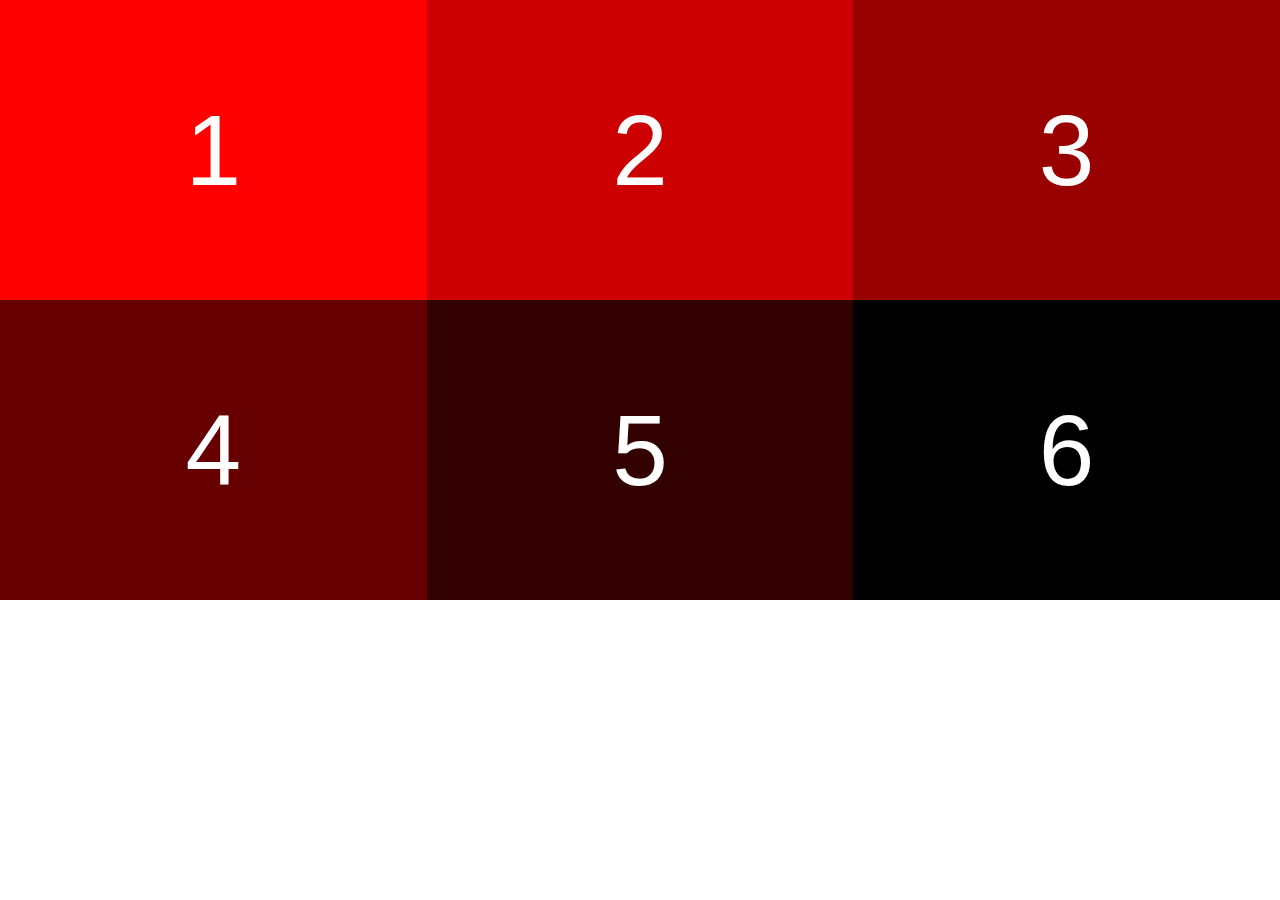
<file: index.html>
<!doctype html><html lang="en"><head><meta charset="UTF-8"><meta name="viewport" content="width=device-width, user-scalable=no, initial-scale=1.0, maximum-scale=1.0, minimum-scale=1.0"><meta http-equiv="X-UA-Compatible" content="ie=edge"><title>Snake</title><link rel="stylesheet" href="style.685acf19.css"></head><body> <div class="container"> <div class="block block--1">1</div> <div class="block block--2">2</div> <div class="block block--3">3</div> <div class="block block--4">4</div> <div class="block block--5">5</div> <div class="block block--6">6</div> </div> </body></html>
</file>
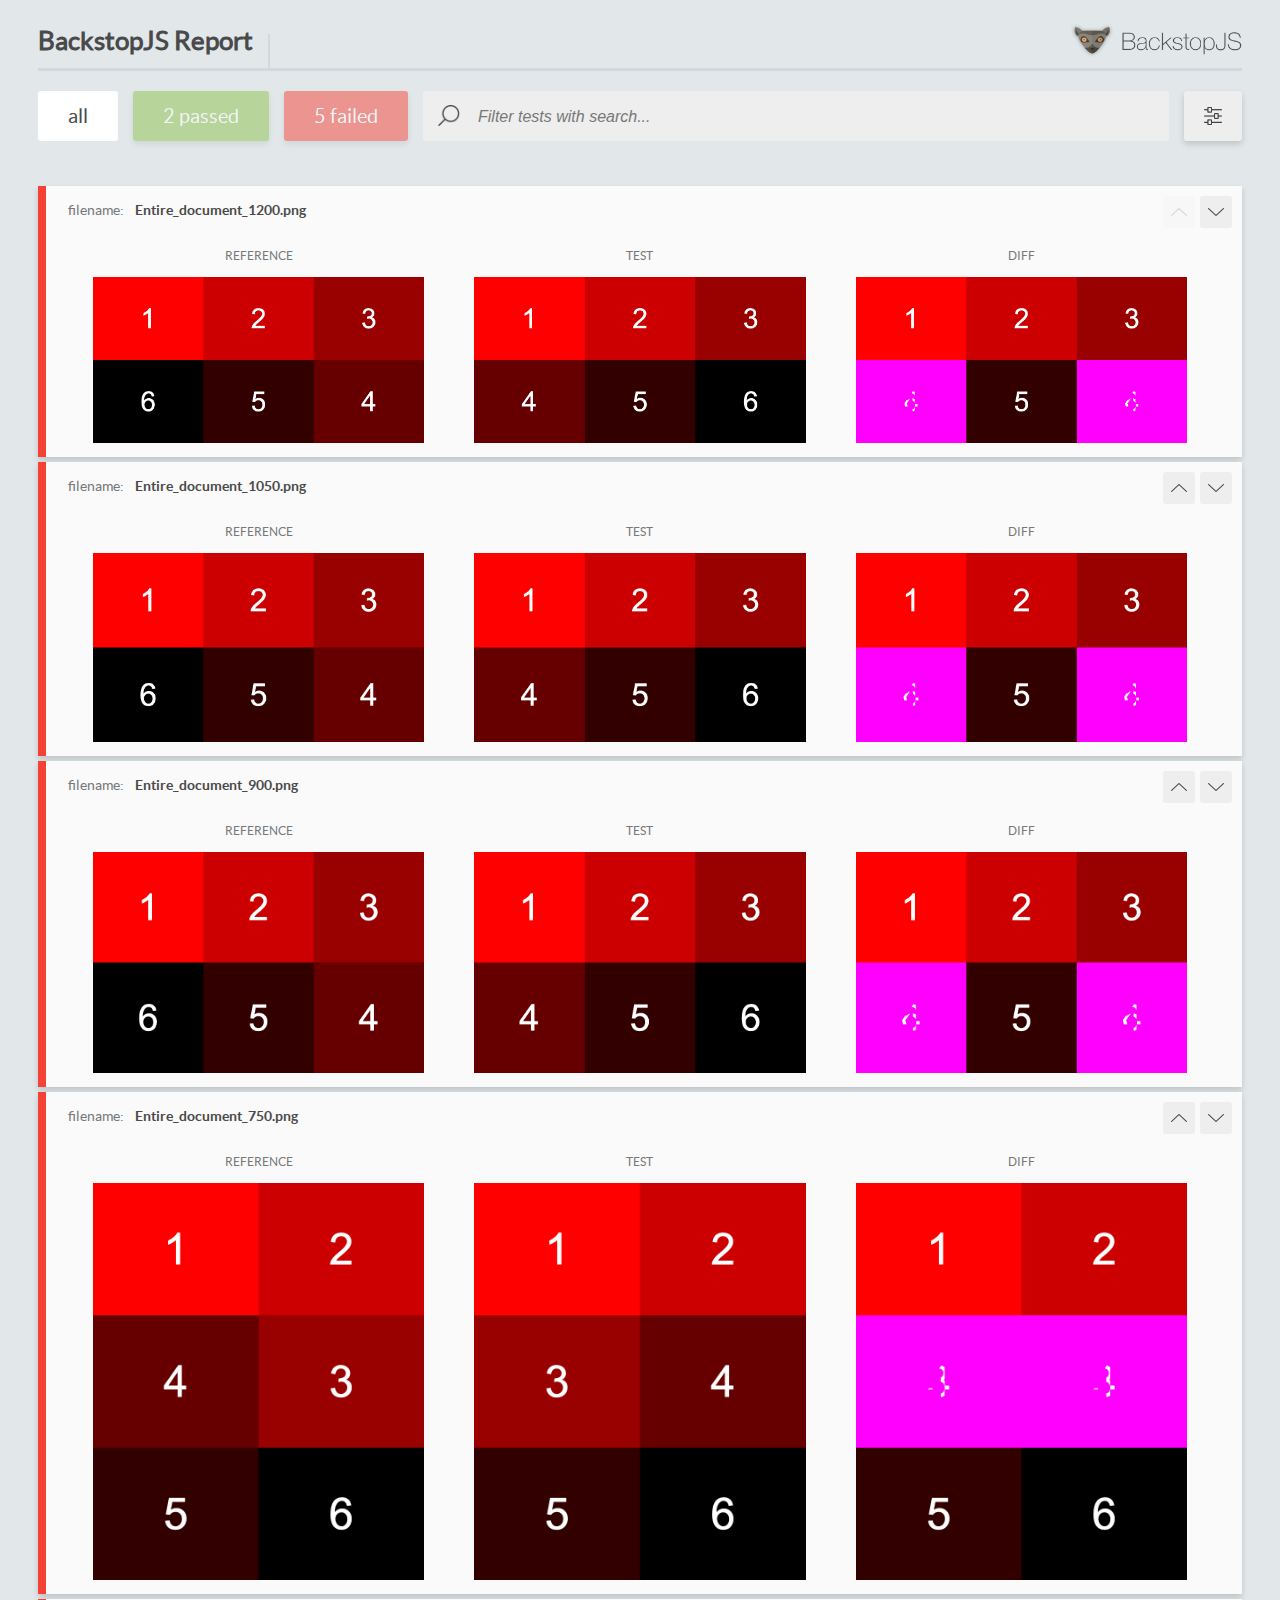
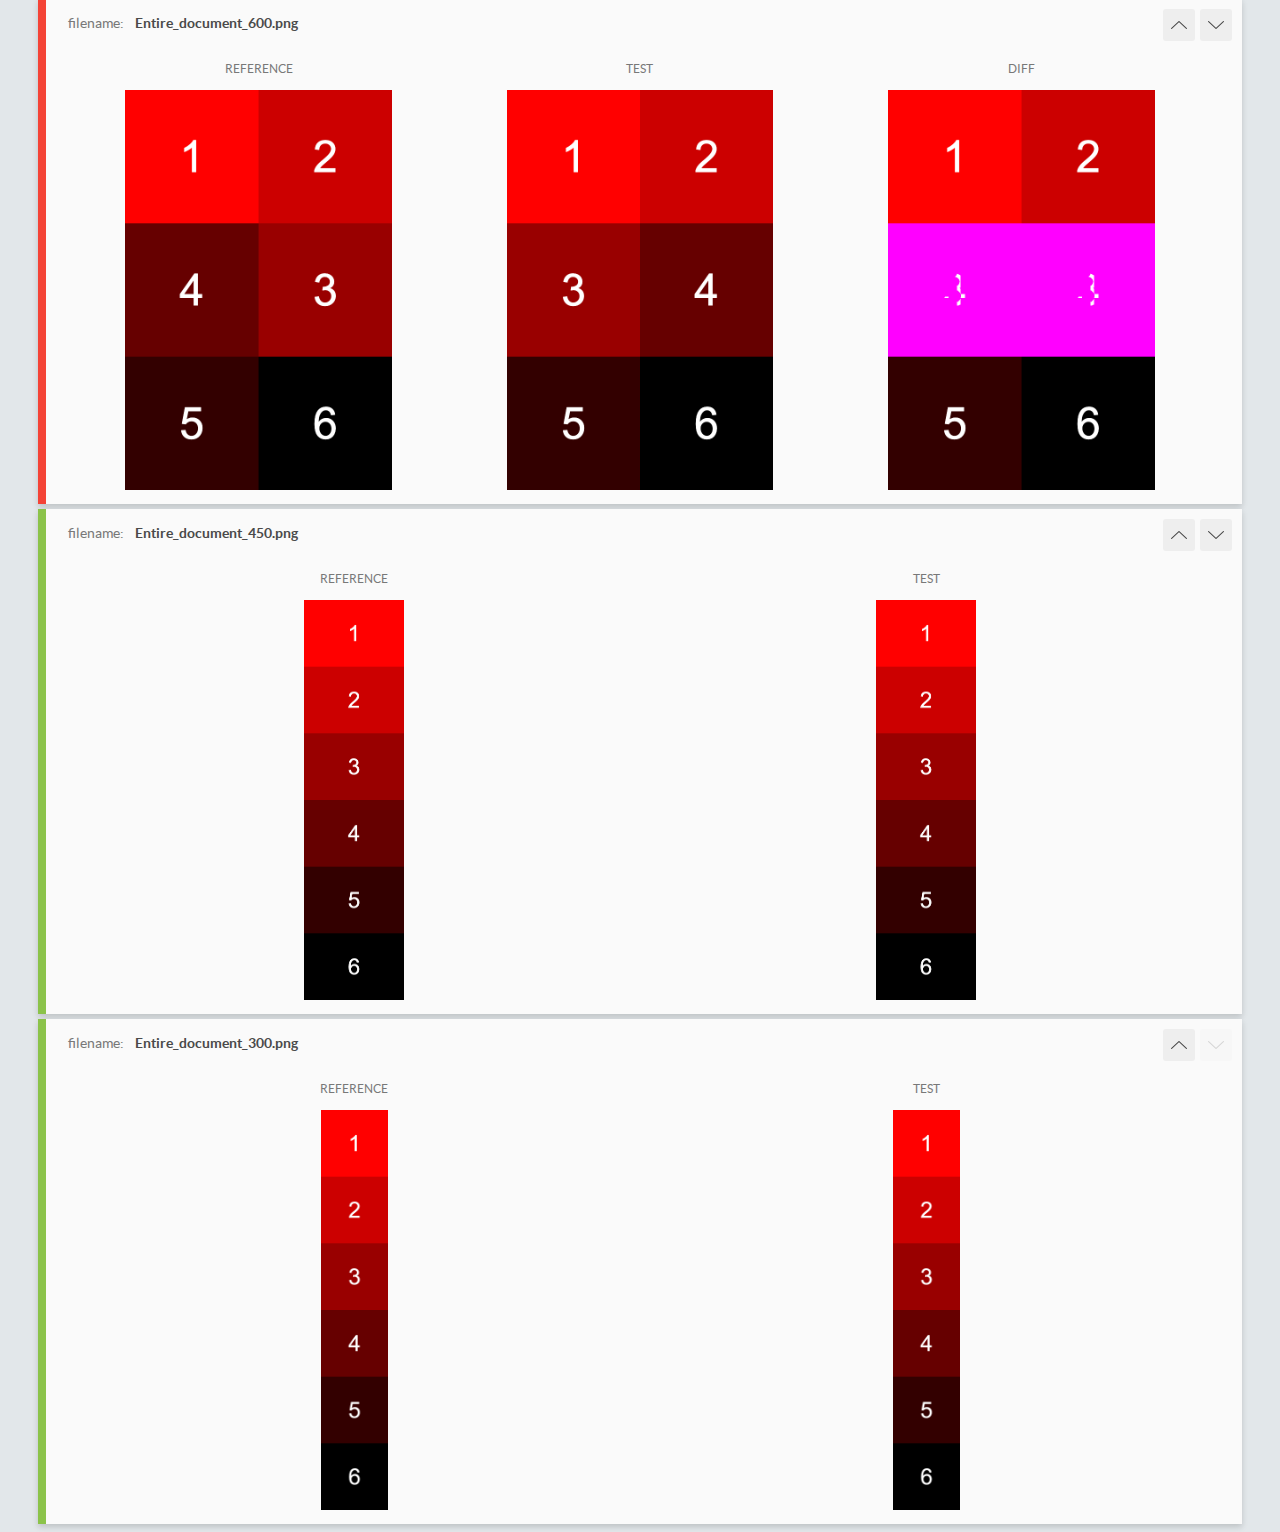
<file: report/html_report/index.html>
<!DOCTYPE html>
<html>
  <head>
    <meta charset="utf-8">
    <title>BackstopJS Report</title>

    <style>
      @font-face {
          font-family: 'latoregular';
          src: url('./assets/fonts/lato-regular-webfont.woff2') format('woff2'),
              url('./assets/fonts/lato-regular-webfont.woff') format('woff');
          font-weight: 400;
          font-style: normal;
      }
      @font-face {
          font-family: 'latobold';
          src: url('./assets/fonts/lato-bold-webfont.woff2') format('woff2'),
              url('./assets/fonts/lato-bold-webfont.woff') format('woff');
          font-weight: 700;
          font-style: normal;
      }

      .ReactModal__Body--open {
          overflow: hidden;
      }
      .ReactModal__Body--open .header {
        display: none;
      }

    </style>
  </head>
  <body style="background-color: #E2E7EA">
    <div id="root">

    </div>
    <script type="text/javascript">
      function report (report) { // eslint-disable-line no-unused-vars
        window.tests = report;
      }
    </script>
    <script type="text/javascript" src="config.js"></script>
    <script type="text/javascript" src="index_bundle.js"></script>
  </body>
</html>
</file>
<file: style.685acf19.css>
*{box-sizing:border-box}html{font-size:100px;font-family:Arial,Helvetica,sans-serif}body{margin:0}.container{display:grid;grid-template-columns:repeat(auto-fill,minmax(300px,1fr))}.block{height:300px;min-width:300px;color:#fff;line-height:300px;text-align:center;font-family:inherit}.block--1{background-color:red}.block--2{background-color:#c00}.block--3{background-color:#900}.block--4{background-color:#600}.block--5{background-color:#300}.block--6{background-color:#000}@media screen and (min-width:900px){.container{grid-template-columns:1fr 1fr 1fr}}
/*# sourceMappingURL=style.685acf19.css.map */
</file>
